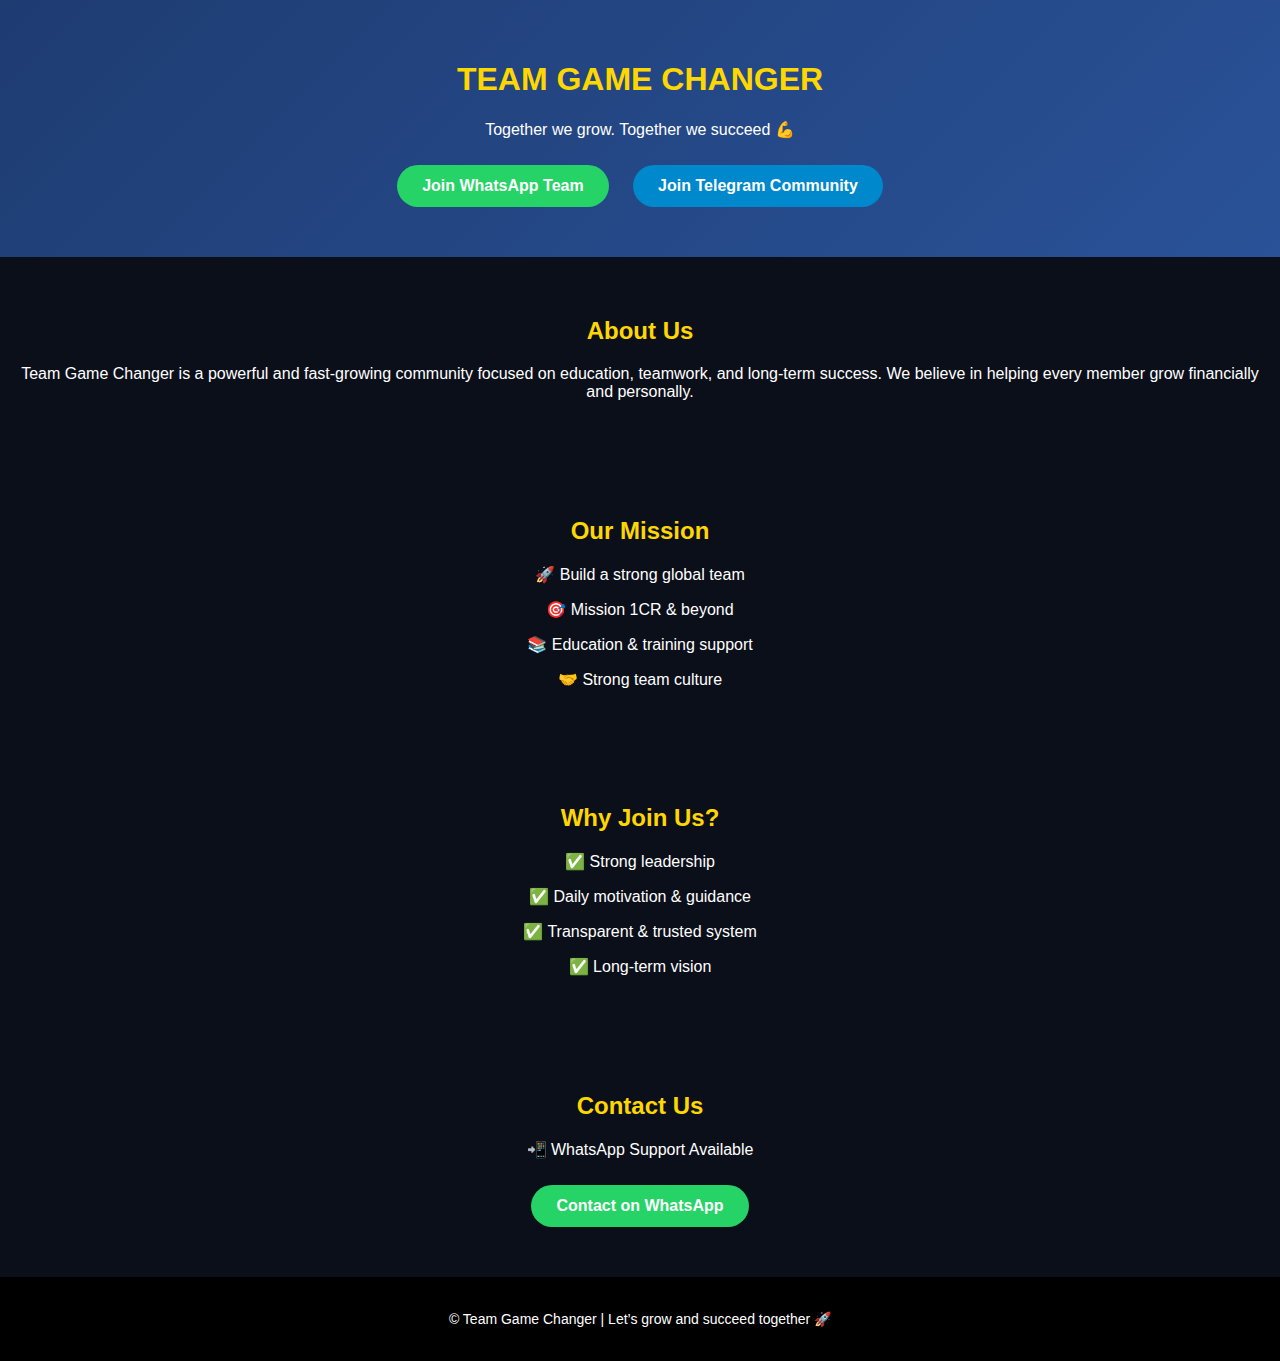
<file: Index.html>
<!DOCTYPE html>
<html lang="en">
<head>
<meta charset="UTF-8">
<meta name="viewport" content="width=device-width, initial-scale=1.0">
<title>Team Game Changer</title>
<style>
body{
margin:0;
font-family:Arial, sans-serif;
background:#0b0f1a;
color:#fff;
text-align:center;
}
header{
padding:40px 20px;
background:linear-gradient(135deg,#1e3c72,#2a5298);
}
section{
padding:40px 20px;
}
h1,h2{
color:#ffd700;
}
.btn{
display:inline-block;
margin:10px;
padding:12px 25px;
background:#25D366;
color:#fff;
text-decoration:none;
border-radius:30px;
font-weight:bold;
}
.btn.telegram{
background:#0088cc;
}
footer{
padding:20px;
background:#000;
font-size:14px;
}
</style>
</head>

<body>

<header>
<h1>TEAM GAME CHANGER</h1>
<p>Together we grow. Together we succeed 💪</p>
<a href="https://whatsapp.com/channel/0029ValWqLzJpe8mK5Ctru1O" class="btn">Join WhatsApp Team</a>
<a href="https://t.me/teamgamechanger63" class="btn telegram">Join Telegram Community</a>
</header>

<section>
<h2>About Us</h2>
<p>
Team Game Changer is a powerful and fast-growing community focused on
education, teamwork, and long-term success.
We believe in helping every member grow financially and personally.
</p>
</section>

<section>
<h2>Our Mission</h2>
<p>🚀 Build a strong global team</p>
<p>🎯 Mission 1CR & beyond</p>
<p>📚 Education & training support</p>
<p>🤝 Strong team culture</p>
</section>

<section>
<h2>Why Join Us?</h2>
<p>✅ Strong leadership</p>
<p>✅ Daily motivation & guidance</p>
<p>✅ Transparent & trusted system</p>
<p>✅ Long-term vision</p>
</section>

<section>
<h2>Contact Us</h2>
<p>📲 WhatsApp Support Available</p>
<a href="https://whatsapp.com/channel/0029ValWqLzJpe8mK5Ctru1O" class="btn">Contact on WhatsApp</a>
</section>

<footer>
<p>© Team Game Changer | Let’s grow and succeed together 🚀</p>
</footer>

</body>
</html>
</file>
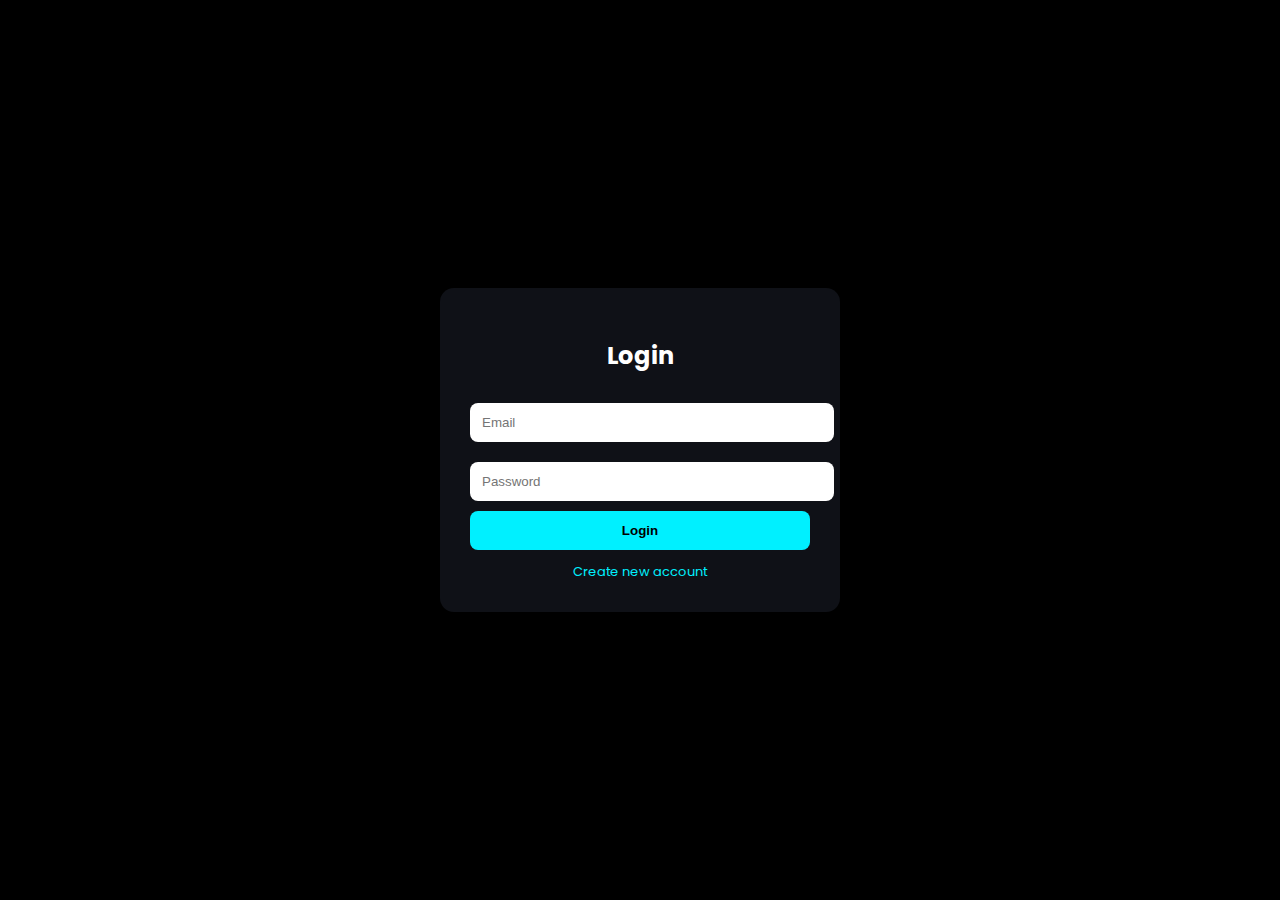
<file: login.html>
<!DOCTYPE html>
<html lang="en">
<head>
<meta charset="UTF-8">
<meta name="viewport" content="width=device-width, initial-scale=1.0">
<title>Team GC | Login</title>
<link href="https://fonts.googleapis.com/css2?family=Poppins:wght@300;500;700&display=swap" rel="stylesheet">
<style>
body{
margin:0;
height:100vh;
display:flex;
justify-content:center;
align-items:center;
background:#000;
font-family:Poppins,sans-serif;
color:#fff;
}
.box{
width:340px;
background:#0f1117;
padding:30px;
border-radius:14px;
box-shadow:0 0 40px #000;
}
h2{text-align:center;margin-bottom:20px}
input{
width:100%;
padding:12px;
margin:10px 0;
border:none;
border-radius:8px;
outline:none;
}
button{
width:100%;
padding:12px;
border:none;
border-radius:8px;
background:#00f0ff;
font-weight:700;
cursor:pointer;
}
.switch{
text-align:center;
margin-top:12px;
font-size:13px;
cursor:pointer;
color:#00f0ff;
}
</style>
</head>

<body>

<div class="box">
<h2 id="title">Login</h2>

<input id="email" placeholder="Email">
<input id="password" type="password" placeholder="Password">

<button onclick="action()">Login</button>

<div class="switch" onclick="toggle()">Create new account</div>
</div>

<script>
let isLogin=true;

function toggle(){
isLogin=!isLogin;
document.getElementById("title").innerText=isLogin?"Login":"Register";
document.querySelector("button").innerText=isLogin?"Login":"Register";
document.querySelector(".switch").innerText=isLogin?"Create new account":"Back to login";
}

function action(){
let email=document.getElementById("email").value;
let pass=document.getElementById("password").value;

if(!email||!pass){alert("Fill all fields");return;}

if(isLogin){
let user=JSON.parse(localStorage.getItem(email));
if(user && user.password===pass){
localStorage.setItem("loggedUser",email);
location.href="dashboard.html";
}else{
alert("Invalid login");
}
}else{
if(localStorage.getItem(email)){
alert("Account already exists");
}else{
localStorage.setItem(email,JSON.stringify({password:pass}));
alert("Account created. Login now.");
toggle();
}
}
}
</script>

</body>
</html>
</file>
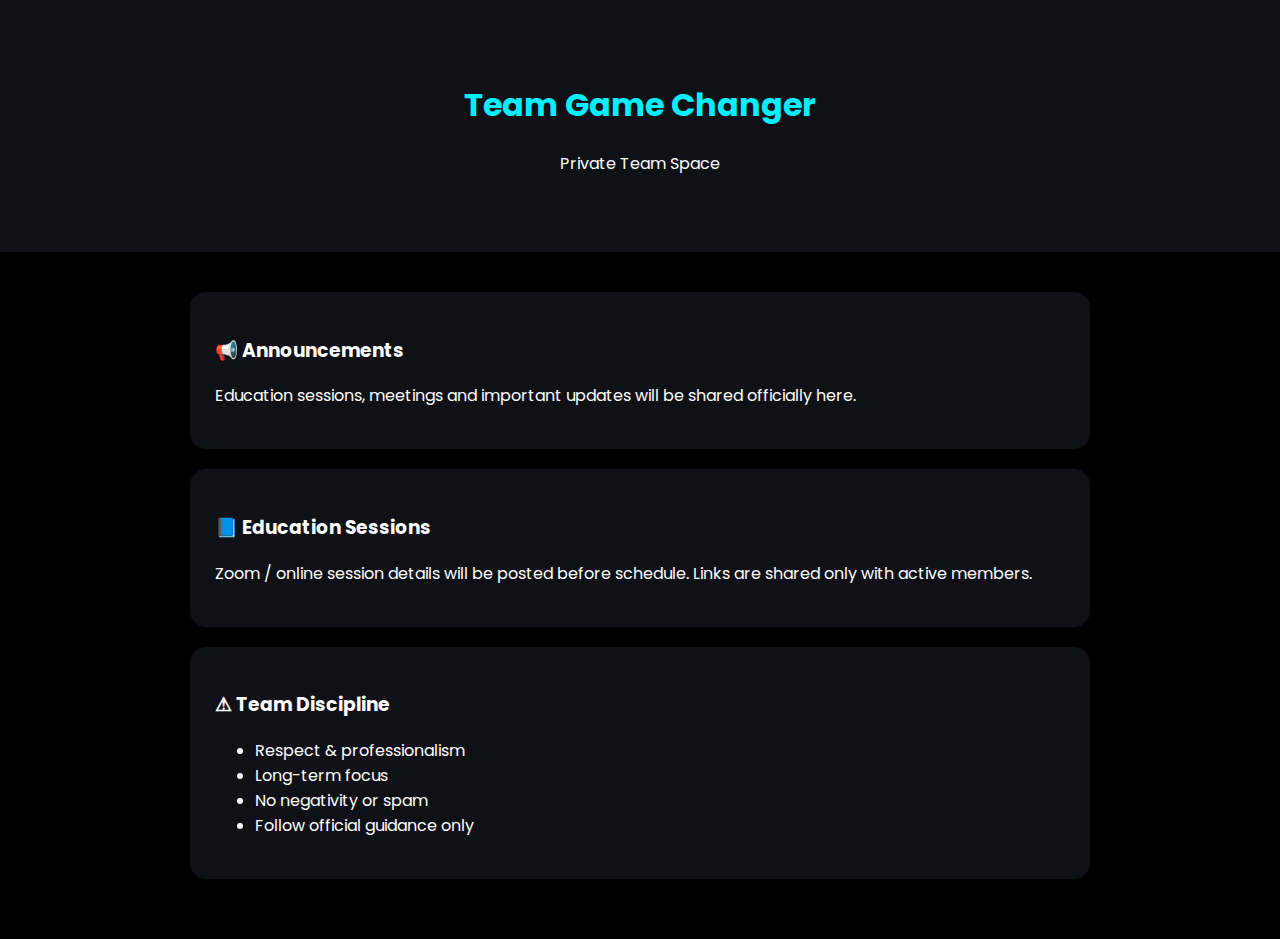
<file: team.html>
<!DOCTYPE html>
<html lang="en">
<head>
<meta charset="UTF-8">
<meta name="viewport" content="width=device-width, initial-scale=1.0">
<title>Team GC | Private</title>
<link href="https://fonts.googleapis.com/css2?family=Poppins:wght@300;500;700&display=swap" rel="stylesheet">
<style>
body{
  margin:0;
  font-family:Poppins,sans-serif;
  background:#000;
  color:#fff;
}
header{
  padding:60px 20px;
  text-align:center;
  background:#0f1117;
}
header h1{color:#00f0ff}
section{
  max-width:900px;
  margin:auto;
  padding:40px 20px;
}
.card{
  background:#0f1117;
  padding:25px;
  border-radius:16px;
  margin-bottom:20px;
}
</style>
</head>

<body>

<header>
  <h1>Team Game Changer</h1>
  <p>Private Team Space</p>
</header>

<section>
  <div class="card">
    <h3>📢 Announcements</h3>
    <p>
      Education sessions, meetings and important updates
      will be shared officially here.
    </p>
  </div>

  <div class="card">
    <h3>📘 Education Sessions</h3>
    <p>
      Zoom / online session details will be posted before schedule.
      Links are shared only with active members.
    </p>
  </div>

  <div class="card">
    <h3>⚠ Team Discipline</h3>
    <ul>
      <li>Respect & professionalism</li>
      <li>Long-term focus</li>
      <li>No negativity or spam</li>
      <li>Follow official guidance only</li>
    </ul>
  </div>
</section>

</body>
</html>
</file>
